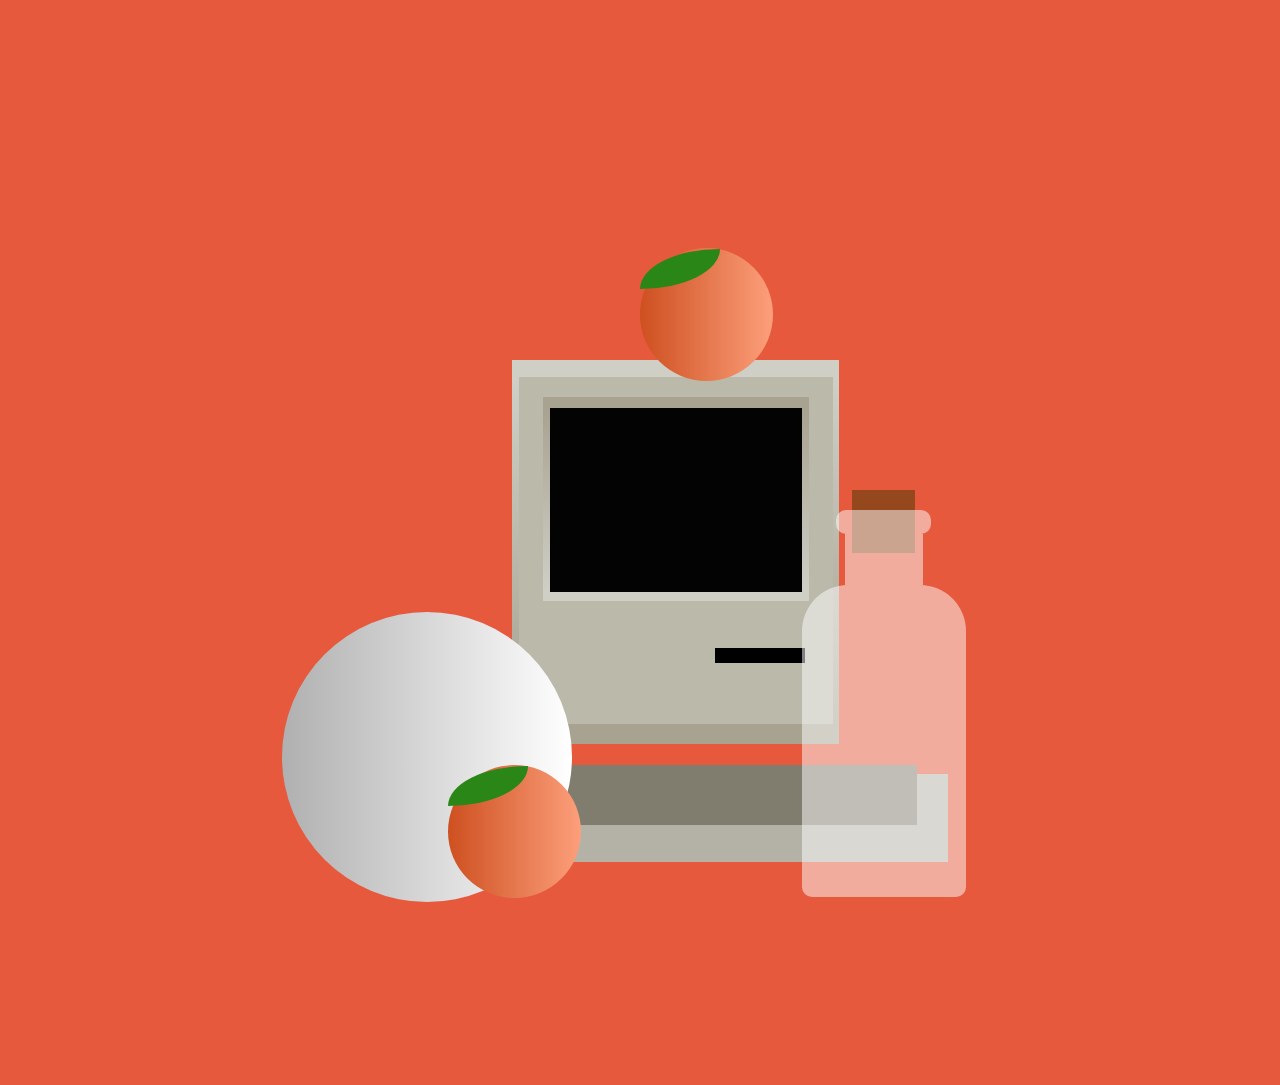
<file: index.html>
<!DOCTYPE html>
<html>
<head>
	<title></title>
	<link rel="stylesheet" type="text/css" href="css/style.css">

<meta name="viewport" content="width=device-width, initial-scale=1.0">
</head>

<body>

<div class="bottle">
  <div class="cork"></div>
  <div class="bottle-lip"></div>
  <div class="bottle-neck"></div>
  <div class="bottle-body"></div>
</div>

  <div class="orange-1">
    <div class="leaf-1"></div>
  </div>

  <div class="orange-2">
    <div class="leaf-2"></div>
  </div>

  <div class="computer">
    <div class="top-bar"></div>

    <div class="middle-section">
      <div class="left-bar"></div>

      <div class="screen">
        <div class="top-screen-bar"></div>

        <div class="middle-screen">
          <div class="left-screen-bar"></div>
          <div class="right-screen-bar"></div>
        </div>
        
        <div class="bottom-screen-bar"></div>
      </div>

      <div class="right-bar"></div>
    </div>

    <div class="disc-drive"></div>

    <div class="bottom-bar"></div>
  </div>

  <div class="keyboard"></div>
  <div class="keys"></div>

  <div class="sphere"></div>

</body>
</html>
</file>
<file: css/style.css>
* {
    margin: 0;
    padding: 0;
}

body {
    background-color: #E6593C;
    height: 100vh;
    width: 100vw;
}

.bottle {
    display: flex;
    flex-direction: column;
    align-items: center;
    height: 500px;
    width: 500px;
    position: absolute;
    top: 65%;
    left: 49.5%;
    z-index: 2;
}

.cork {
    background-color: #95481e;
    height: 63px;
    width: 63px;
    top: -95px;
    position: absolute;
}

.bottle-lip {
    background-color: #ffffff;
    opacity: 0.5;
    height: 24px;
    width: 95px;
    position: absolute;
    top: -75px;
    border-radius: 10px 10px 10px 10px;
}

.bottle-neck {
    background-color: #ffffff;
    opacity: 0.5;
    height: 51px;
    width: 78px;
    top: -51px;
    position: absolute;
}

.bottle-body {
    background-color: #ffffff;
    opacity: 0.5;
    height: 312px;
    width: 164px;
    border-radius: 46px 46px 10px 10px;
    position: absolute;
}



.orange-1 {
    background-image: linear-gradient(to right, #CE5020, #fc9f7b);
    border-radius: 50%;
    height: 133px;
    width: 133px;
    position: absolute;
    top: 27.5%;
    left: 50%;
    z-index: 2;
}

.orange-2 {
    background-image: linear-gradient(to right, #CE5020, #fc9f7b);
    border-radius: 50%;
    height: 133px;
    width: 133px;
    position: absolute;
    top: 85%;
    left: 35%;
    z-index: 2;
}

.leaf-1, .leaf-2 {
    background-color: #2a8717;
    border-radius: 100% 0px;
    height: 80px;
    width: 80px;
    margin-top: -14.2%;
    align-items: center;
    z-index: 2;
    transform: scaleY(0.5);
}

.computer {
    background-color: #BBB9AA;
    height: 384px;
    width: 327px;
    position: absolute;
    top: 40%;
    left: 40%;
    display: flex;
    flex-direction: column;
    z-index: 0;
}


.top-bar {
    background-color: #cfcfc6;
    height: 17px;
    width: 327px;
    z-index: 0;
}

.middle-section {
    display: flex;
    flex-direction: row;
    justify-content: center;
    z-index: 0;
}

.right-bar, .left-bar {
    background: linear-gradient(to top, #a8a291, #cfcfc6);
    height: 347px;
    width: 6.5px;
    z-index: 0;
}


.screen {
    background-color: #030303;
    height: 204px;
    width: 266px;
    margin-top: 20px;
    margin-bottom: 40px;
    margin-left: 24px;
    margin-right: 24px;
    display: flex;
    flex-direction: column; 
    z-index: 0;
}

.bottom-bar {
    background-color: #a8a291;
    height: 20px;
    width: 327px;
    z-index: 0;
}


.top-screen-bar {
    background-color: #a8a291;
    height: 11px;
    width: 266px;
    z-index: 0;
} 

.middle-screen {
    display: flex;
    flex-direction: row;
    justify-content: center;
    z-index: 0;
}

.right-screen-bar {
    background: linear-gradient(to top, #cfcfc6, #a8a291);
    height: 184px;
    width: 7px;
    margin-left: 126px;
    z-index: 0;
} 

.left-screen-bar {
    background: linear-gradient(to top, #cfcfc6, #a8a291);
    height: 184px;
    width: 7px;
    margin-right: 126px;
    z-index: 0;
}


.bottom-screen-bar {
    background-color: #cfcfc6;
    height: 9px;
    width: 266px;
    z-index: 0;
}


.disc-drive {
    background-color: #000000;
    height: 15px;
    width: 90px;
    position: absolute;
    top: 75%;
    left: 62%;
    z-index: 0;
}

.keyboard {
    background-color: #b4b2a7;
    height: 88px;
    width: 481px;
    position: absolute;
    top: 86%;
    left: 36.5%;
    z-index: 0;
}

.keys {
    background-color: #817d6e;
    height: 60px;
    width: 450px;
    position: absolute;
    top: 85%;
    left: 36.5%;
}

.sphere {
    background: linear-gradient(to right, #b0b0b0, #ffffff);
    height: 290px;
    width: 290px;
    position: absolute;
    top: 68%;
    left: 22%;
    z-index: 0;
    border-radius: 100%;
}
</file>
